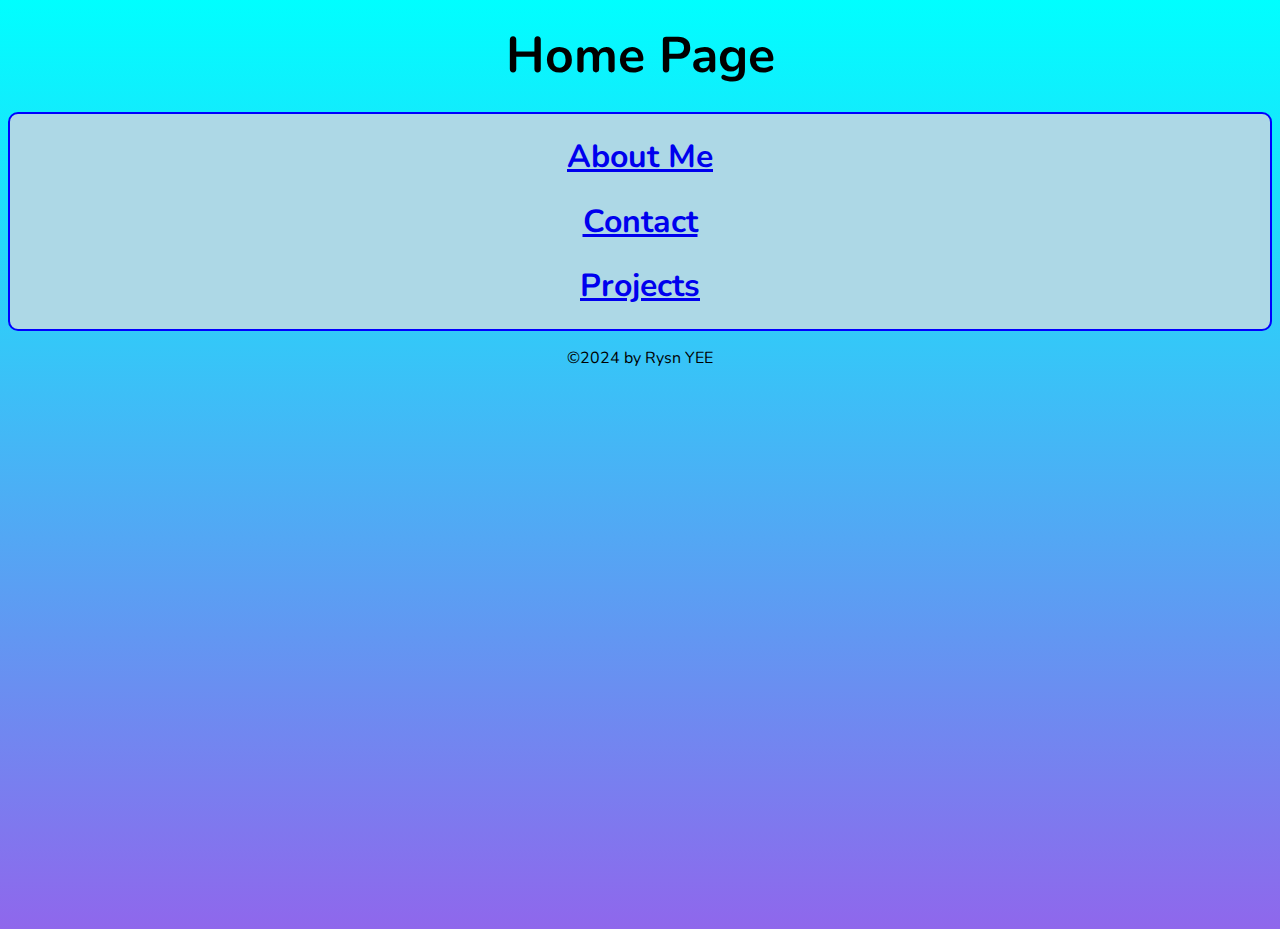
<file: index.html>
<!DOCTYPE html>
<html lang="en">
    <head>
        <meta charset="UTF-8"> <!--Inital setup for page including imported font-->
        <title>Home</title>     <!--viewports and reference css style sheet-->
        <link rel="stylesheet" type="text/css" href="homestyle.css">
        <meta name="viewport" content="width=device-width, initial-scale=1.0">
        <link href="https://fonts.googleapis.com/css2?family=Nunito:ital,wght@0,200..1000;1,200..1000&display=swap" rel="stylesheet">
     </head>
     <header>
        <h1 id="menu"> <!--header for home page-->
            <a id="heading" style="font-size: 50px;">Home Page</a>
            
        </h1>
        <div class="container" id="menu1" style="border-radius: 10px;"> <!--navigation links-->
            <nav>
                <h1><a href="about.html">About Me</a></h1>
                <h1><a href="contact.html">Contact</a></h1>
                <h1><a href="projects.html">Projects</a></h1>
            </nav>
        </div>
        
    </header>
<body >

    <footer>
        <p style=" text-align: bottom";>©2024 by Rysn YEE</p>
    </footer>
</body>

</html>
</file>
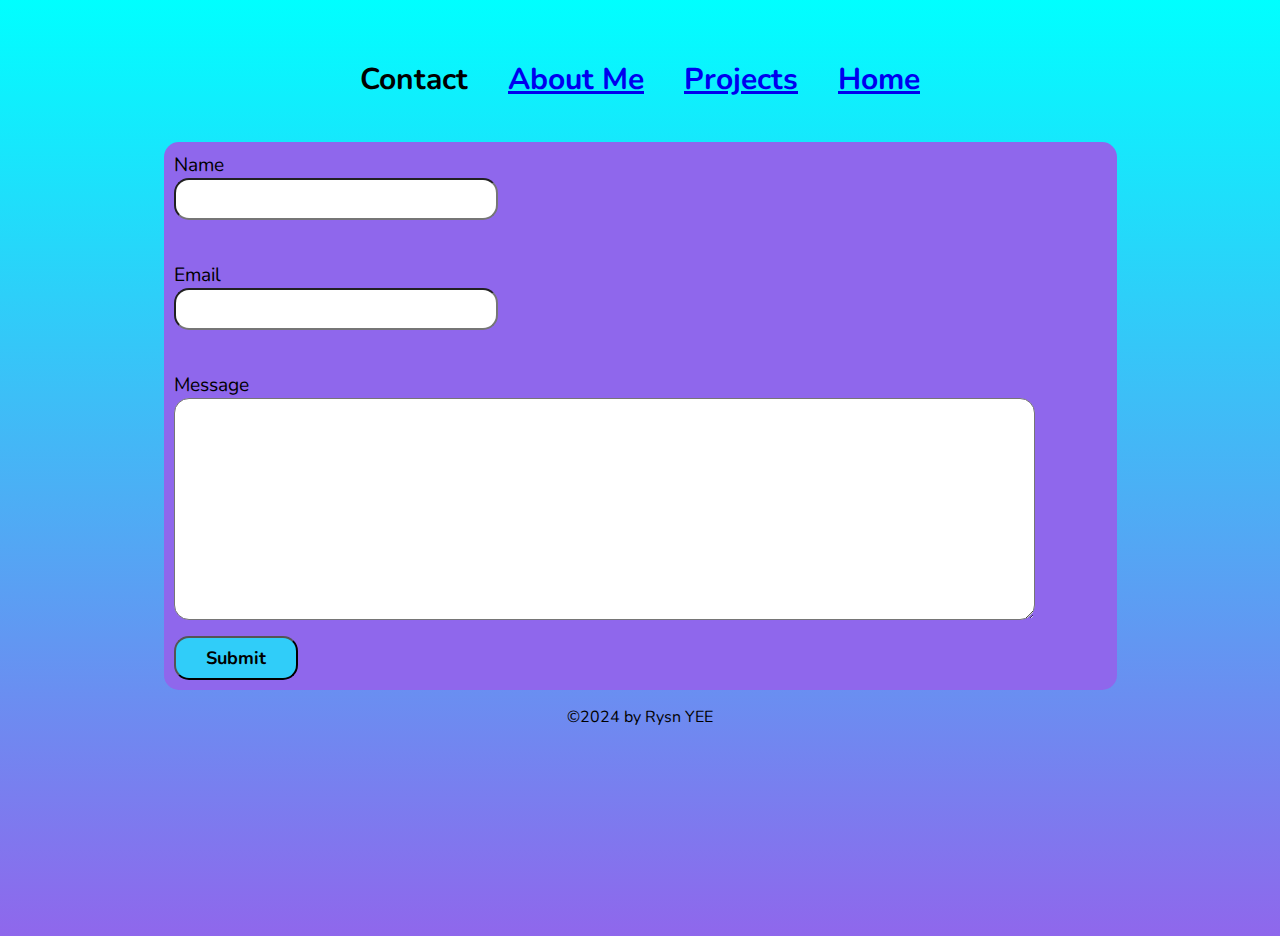
<file: contact.html>
<!DOCTYPE html>
<html>
    <head>
        <meta charset="UTF-8"> <!--Inital setup for page including imported font-->
        <title>Contact</title>    <!--viewports and reference css style sheet-->
        <link rel="stylesheet" type="text/css" href="contactstyle.css">
        <meta name="viewport" content="width=device-width, initial-scale=1.0">
        <link href="https://fonts.googleapis.com/css2?family=Nunito:ital,wght@0,200..1000;1,200..1000&display=swap" rel="stylesheet">
       
     </head>
     <header>
        <h1 id="menu"> <!--navigation menu-->
            <a id="heading">Contact</a>
            <a href="about.html">About Me</a>
            <a href="projects.html">Projects</a>
            <a href="index.html">Home</a>
        </h1>
    </header>
    <body>


        
        <div class="container"> <!--message submission form-->
            <form >
                <!--name label and text field-->
                <label for="name">Name</label>
                <br>
                <input type="text" id="name" required>
                <br><br>

                <!--email label and text field-->
                <label for="mail">Email</label>                 <!--"pattern="[a-z0-9._%+\-]+@[a-z0-9.\-]+\.[a-z]{2,}$"-->
                <br>                                            <!--pattern requirement obtaine from "https://www.w3schools.com/tags/att_input_pattern.asp"-->
                <input type="email" id="mail" required pattern="[a-z0-9._%+-]+@[a-z0-9.-]+\.[a-z]{2,}$" title="Enter valid email address">
                <br><br>

                <!--message label and text field-->
                <label id="message" for="msg" required>Message</label>
                <br>
                <textarea id="msg" required></textarea>
                
                <!--submit form button-->
                <button >Submit</button>
            </form>
        </div>
        
        <footer style="text-align: center;">
            <p ;>©2024 by Rysn YEE</p>

            
        </footer>
    </body>
</html>
</file>
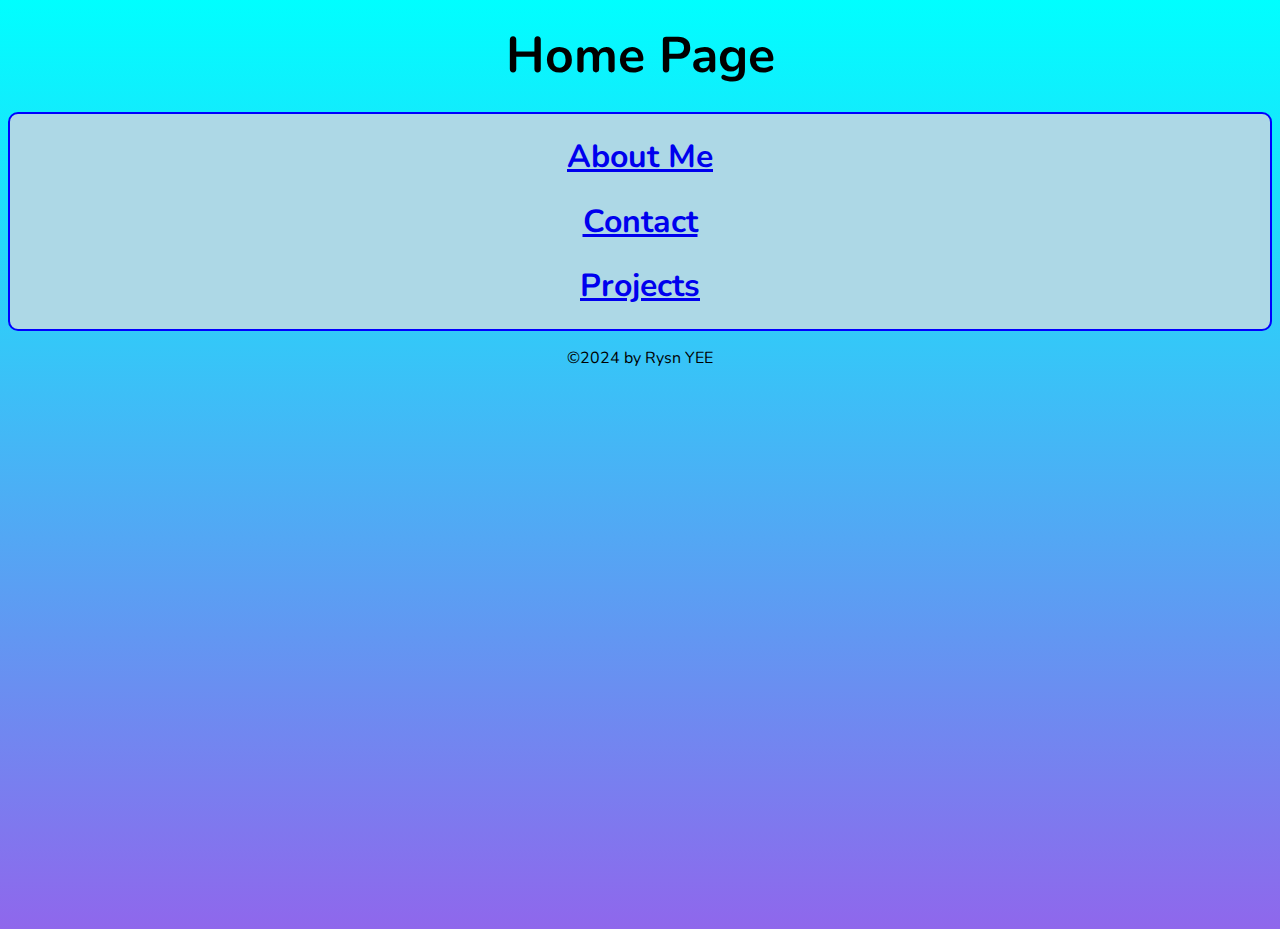
<file: home.html>
<!DOCTYPE html>
<html lang="en">
    <head>
        <meta charset="UTF-8"> <!--Inital setup for page including imported font-->
        <title>Home</title>     <!--viewports and reference css style sheet-->
        <link rel="stylesheet" type="text/css" href="homestyle.css">
        <meta name="viewport" content="width=device-width, initial-scale=1.0">
        <link href="https://fonts.googleapis.com/css2?family=Nunito:ital,wght@0,200..1000;1,200..1000&display=swap" rel="stylesheet">
     </head>
     <header>
        <h1 id="menu"> <!--header for home page-->
            <a id="heading" style="font-size: 50px;">Home Page</a>
            
        </h1>
        <div class="container" id="menu1" style="border-radius: 10px;"> <!--navigation links-->
            <nav>
                <h1><a href="aboutMe.html">About Me</a></h1>
                <h1><a href="contact.html">Contact</a></h1>
                <h1><a href="projects.html">Projects</a></h1>
            </nav>
        </div>
        
    </header>
<body >

    <footer>
        <p style=" text-align: bottom";>©2024 by Rysn YEE</p>
    </footer>
</body>

</html>
</file>
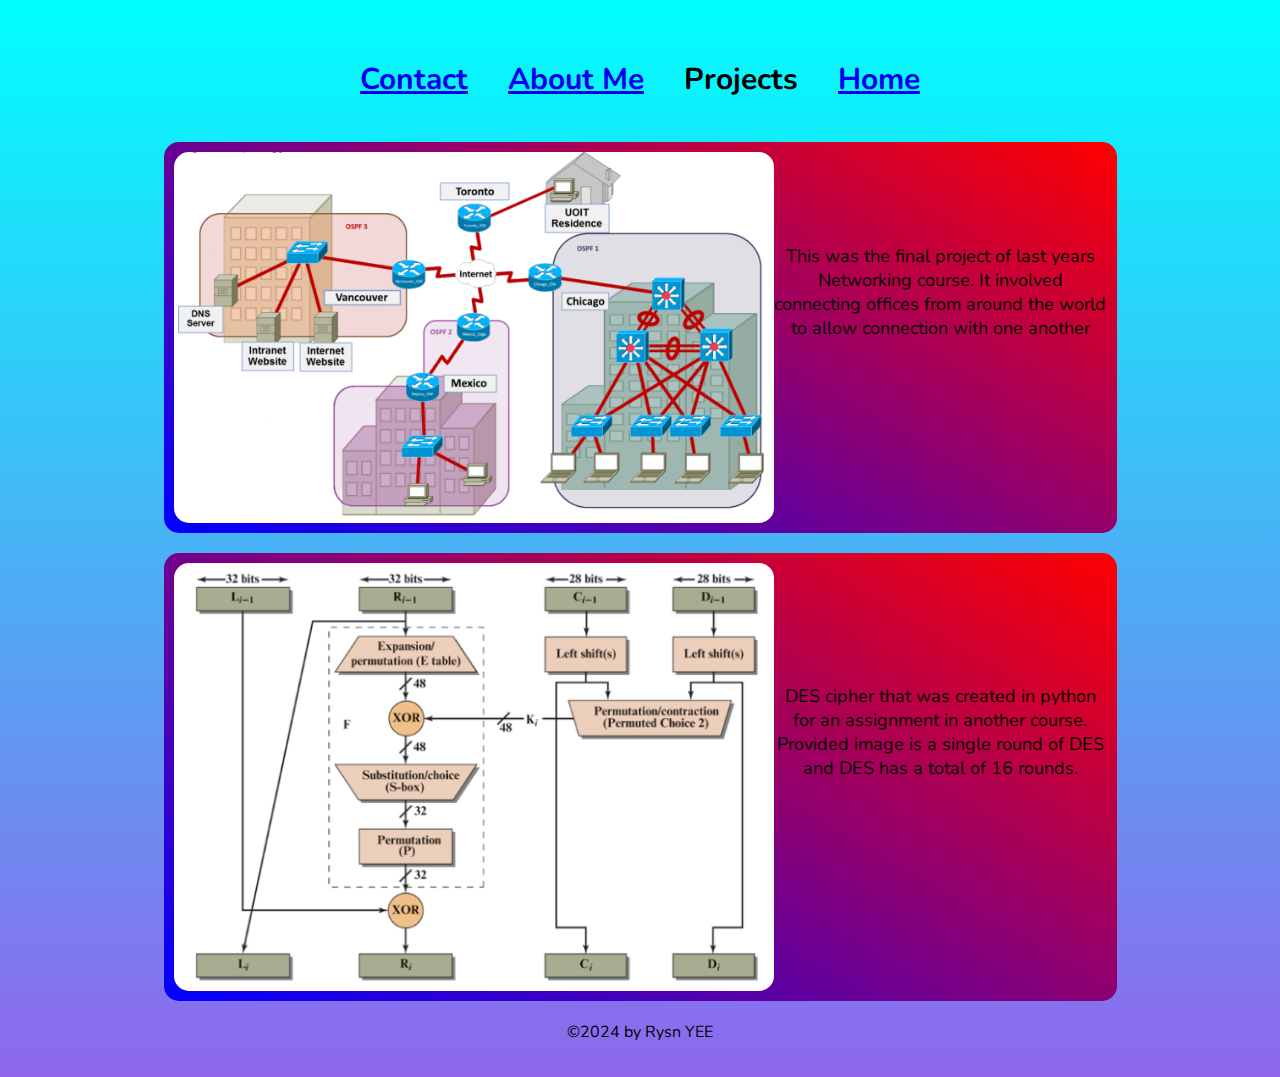
<file: projects.html>
<!DOCTYPE html>
<html lang="en">
<head>
    <meta charset="UTF-8"> <!--Inital setup for page including imported font-->
    <title>Projects</title> <!--viewports and reference css style sheet-->
    <link rel="stylesheet" href="projectsstyle.css">
    <meta name="viewport" content="width=device-width, initial-scale=1.0">
    <link href="https://fonts.googleapis.com/css2?family=Nunito:ital,wght@0,200..1000;1,200..1000&display=swap" rel="stylesheet">
    
</head>
<header>
    <h1 id="menu"> <!--navigation menu-->
        <a href="contact.html">Contact</a>
        <a href="about.html">About Me</a>
        <a id="heading">Projects</a>
        <a href="index.html">Home</a>
    </h1>
</header>
<body>

    <div class="container" id="project1"> <!--first project container-->
        <img src="project1.png" alt="Project 1 Image">
        <label>
            This was the final project of last years Networking course. It involved connecting offices from around the world to allow connection with one another
        </label>
    </div>

    <div class="container" id="project2"> <!--second project container-->
        <img src="project2.png" alt="Project 2 Image">
        <label>
            DES cipher that was created in python for an assignment in another course. Provided image is a single round of DES and DES has a total of 16 rounds.    
        </label>
    </div>

    <footer>
        <p>©2024 by Rysn YEE</p>
    </footer>

</body>
</html>
</file>
<file: homestyle.css>
body{
    text-align: center;
    min-height: 100vh; /* viewport height percentage  */
    background: linear-gradient(to bottom,cyan ,#8f67ec);
    font-family: "Nunito",Calibri;
}


/*navigation styling*/
nav a{
    transition: all .2s ease; /*navigation transitioning upon hover*/
}
nav a:hover {
    background-color: #80EF80; 
    color: black; 
    border-radius: 15px;
    padding: 10px;
    
}

footer{
    text-align: center;
}



/* Style for the first container*/
#menu1 {
    background-color: lightblue;
    border: 2px solid blue;
}
</file>
<file: contactstyle.css>
body {
    min-height: 100vh; /* Ensure full viewport height */
    padding: 10px;
    font-family: "Nunito", Calibri;
    background: linear-gradient(to bottom, cyan, #8f67ec);
}

.container { /*form box*/
    width: 75%;
    margin: auto;
    padding: 10px;
    background-color: #8f67ec;
    border-radius: 15px;
}

label { 
    font-size: larger;
}

input { /*txt box for  name and email*/
    font-family: 'Nunito';
    font-weight: 700;
    padding: 10px;
    border-radius: 15px;
    width: 300px;
    margin-bottom: 20px;
}

#msg { /*text box for message*/
    font-family: 'Nunito';
    font-weight: 700;
    width: 90%; 
    height: 200px; 
    padding: 10px;
    border-radius: 15px;
}

button { /*submit form button*/
    font-family: "Nunito";
    font-size: large;
    font-weight: bold;
    background-color: #30CDF9;
    border-radius: 15px;
    padding: 8px 30px;
    margin-top: 10px;
}

button:hover {
    background-color: #FF5F1F;
}

/*top navigation*/
#menu {
    display: flex;
    justify-content: center;
}

#menu a {
    margin: 20px;
    font-size: 30px; /* font size for readability */
}



/* For screens < 768px */
@media (max-width: 768px) {

    textarea, input {
        width: 260px; /* input width for tablets */
    }

    button {
        padding: 6px 20px;
    }
}

/* For screens < 480px */
@media (max-width: 480px) {
    #menu a {
        font-size: 16px;
        margin: 5px;
    }

    textarea, input {
        width: 240px; /* Width for smaller device*/
    }

    button {
        padding: 5px 15px;
    }

    footer {
        font-size: 12px;
    }
}
</file>
<file: projectsstyle.css>
body {
    min-height: 100vh;
    padding: 10px;
    text-align: center;
    background: linear-gradient(to bottom, cyan, #8f67ec);
    font-family: "Nunito", Calibri;
}
/* Container setup */
#project1, #project2 {
    display: flex; 
    align-items: center; /* align to middle*/
    width: 75%;
    max-width: 80%;
    margin: 20px auto;
    padding: 10px;
    background: linear-gradient(30deg, blue, red);
    border-radius: 15px;
}

img {
    border-radius: 15px;
    max-width: 600px; /*max width for images so it stays align*/ 
}
label {
    margin-top: -90px; 
    font-size: 18px; 
}


#menu {
    display: flex;
    justify-content: center;
}

#menu a {
    margin: 20px;
    font-size: 30px; /*font size for readability */
}

footer {
    text-align: center;
    margin-top: 20px;
}





/* For screens < 768px */
@media (max-width: 768px) {
    
    #menu {
        flex-direction: row;
    }

    #menu a {
        font-size: 20px;
    }

    #project1, #project2 {
        width: 95%;
        max-width: 600px;
    }

    img {
        max-width: 50%; /* Images scale TO fit  container */
    }
    label{
        margin-top: -10px;
        font-size: 10px; 
    }
}

/* For screens < 480px */
@media (max-width: 480px) {
    #menu{
        flex-direction: row;
    }
    #menu a {
        font-size: 14px;
        margin: 5px;
    }

    #project1, #project2 {
        width: 95%; 
        max-width: 100%; 
    }

    footer {
        font-size: 12px; /* Reduce footer text size on small screens */
    }
}
</file>
